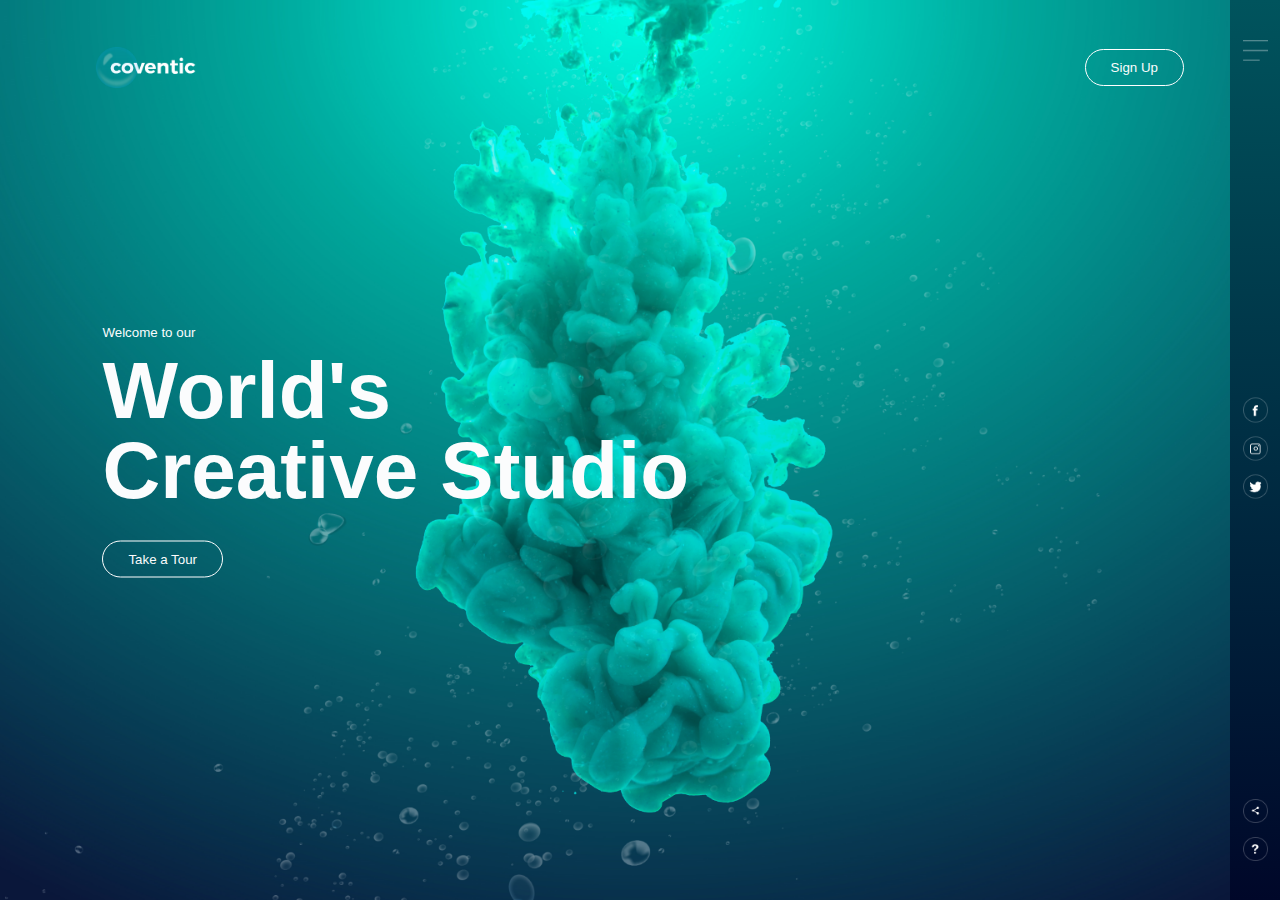
<file: animated/index.html>
<!DOCTYPE html>
<html lang="en">
<head>
    <meta charset="UTF-8">
    <meta name="viewport" content="width=device-width, initial-scale=1.0">
    <title>Document</title>
    <link rel="stylesheet" href="./style.css">
</head>
<body>
    <div class="hero">
        <div class="navbar">
            <img src="images/logo.png" alt="" class="logo">
            <button type="button">Sign Up</button>
        </div>
        <div class="content">
            <small>Welcome to our</small>
            <h1>World's<br>Creative Studio</h1>
            <button type="button">Take a Tour</button>
        </div>
        <div class="side-bar">
            <img src="images/menu.png" alt="" class="menu">

            <div class="social-links">
                <img src="images/fb.png" alt="">
                <img src="images/ig.png" alt="">
                <img src="images/tw.png" alt="">
            </div>

            <div class="useful-links">
                <img src="images/share.png" alt="">
                <img src="images/info.png" alt="">
            </div>

        </div>


        <div class="bubbles">
            <img src="images/bubble.png" alt="">
            <img src="images/bubble.png" alt="">
            <img src="images/bubble.png" alt="">
            <img src="images/bubble.png" alt="">
            <img src="images/bubble.png" alt="">
            <img src="images/bubble.png" alt="">
            <img src="images/bubble.png" alt="">
        </div>
    </div>
</body>
</html>
</file>
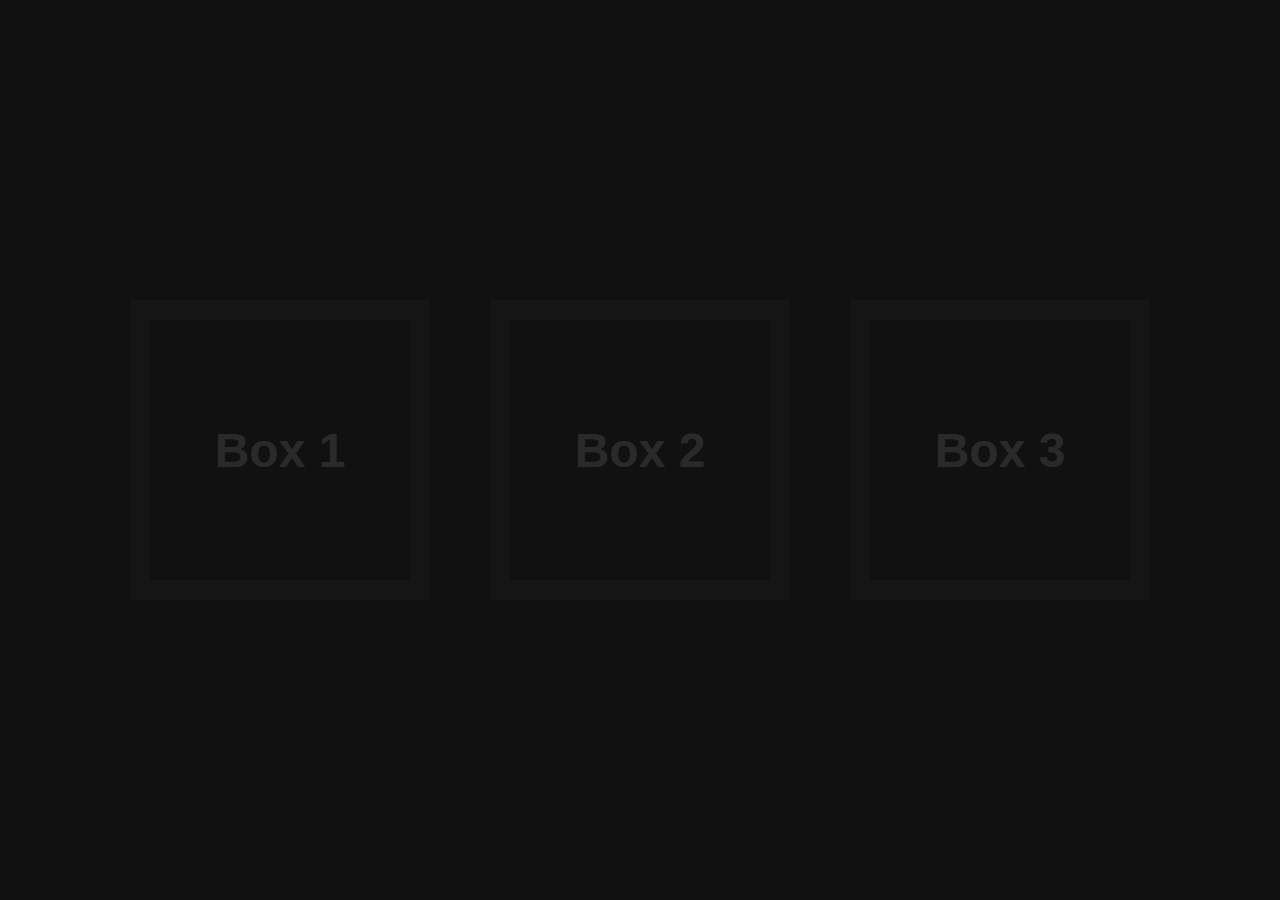
<file: boxShadowExeample/index.html>
<!DOCTYPE html>
<html lang="en">
<head>
    <meta charset="UTF-8">
    <meta name="viewport" content="width=device-width, initial-scale=1.0">
    <link rel="stylesheet" href="./style.css">
    <title>Document</title>
</head>
<body>

    <div class="box">
        <h2>Box 1</h2>
    </div>
    <div class="box">
        <h2>Box 2</h2>
    </div>
    <div class="box">
        <h2>Box 3</h2>
    </div>
    
</body>
</html>
</file>
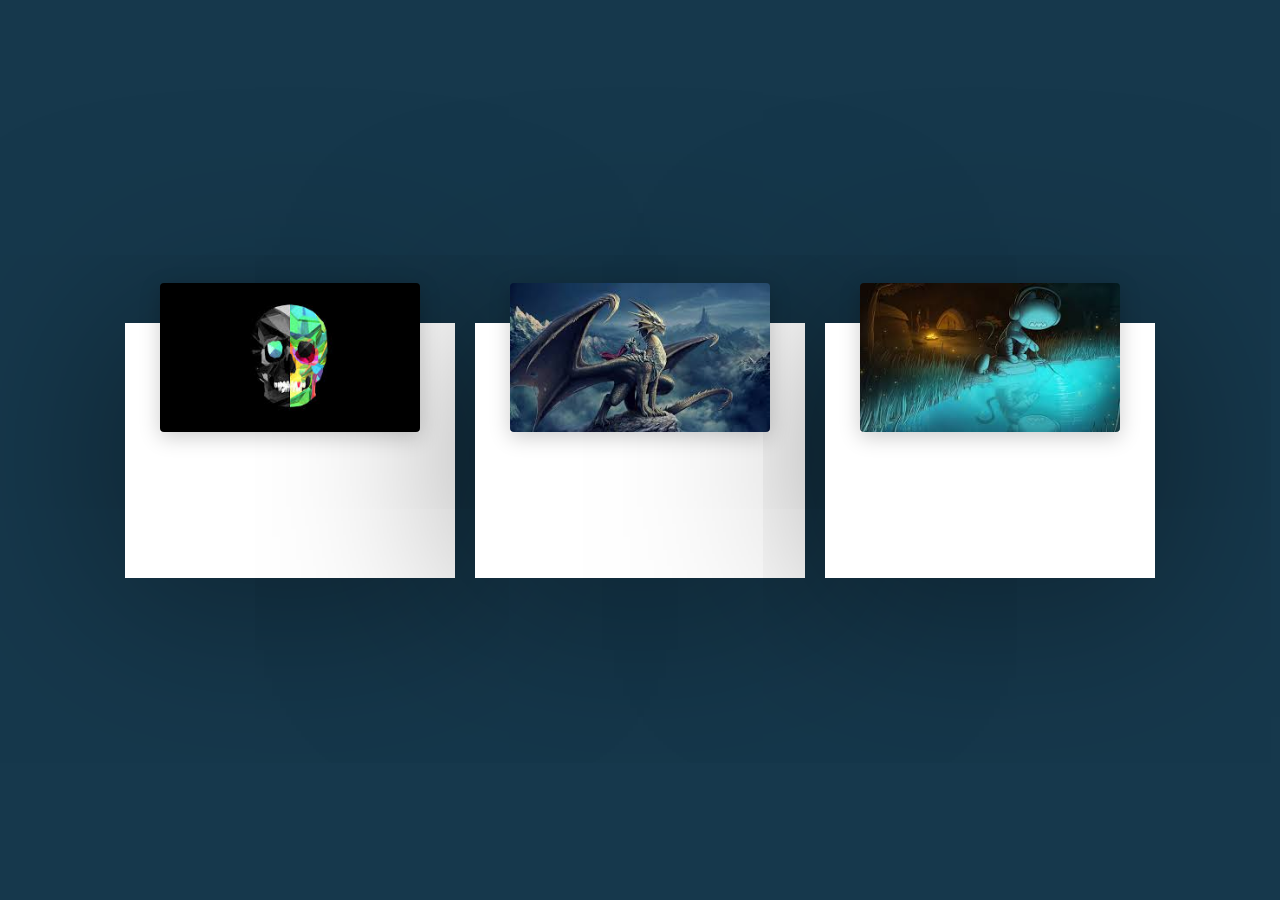
<file: card/index.html>
<!DOCTYPE html>
<html lang="en">
<head>
    <meta charset="UTF-8">
    <meta name="viewport" content="width=device-width, initial-scale=1.0">
    <title>Document</title>
    <link rel="stylesheet" href="./style.css">
</head>
<body>
    <div class="container">
        <div class="card">
            <div class="imgBox">
                <img src="../image/1.jpg" alt="">
            </div>
            <div class="content">
                <h2>Card One</h2>
                <p>Lorem ipsum dolor sit amet, consectetur adipiscing elit,
                     sed do eiusmod tempor incididunt ut labore et dolore magna aliqua.
                      Ut enim ad minim veniam, quis nostrud exercitation ullamco laboris nisi ut aliquip ex ea commodo consequat.
                     Duis aute irure dolor in reprehenderit in voluptate velit esse cillum dolore eu fugiat nulla pariatur. </p>
            </div>
        </div>
        <div class="card">
            <div class="imgBox">
                <img src="../image/2.jpg" alt="">
            </div>
            <div class="content">
                <h2>Card One</h2>
                <p>Lorem ipsum dolor sit amet, consectetur adipiscing elit,
                     sed do eiusmod tempor incididunt ut labore et dolore magna aliqua.
                      Ut enim ad minim veniam, quis nostrud exercitation ullamco laboris nisi ut aliquip ex ea commodo consequat.
                     Duis aute irure dolor in reprehenderit in voluptate velit esse cillum dolore eu fugiat nulla pariatur. </p>
            </div>
        </div>
        <div class="card">
            <div class="imgBox">
                <img src="../image/3.jpg" alt="">
            </div>
            <div class="content">
                <h2>Card One</h2>
                <p>Lorem ipsum dolor sit amet, consectetur adipiscing elit,
                     sed do eiusmod tempor incididunt ut labore et dolore magna aliqua.
                      Ut enim ad minim veniam, quis nostrud exercitation ullamco laboris nisi ut aliquip ex ea commodo consequat.
                     Duis aute irure dolor in reprehenderit in voluptate velit esse cillum dolore eu fugiat nulla pariatur. </p>
            </div>
        </div>
    </div>
</body>
</html>
</file>
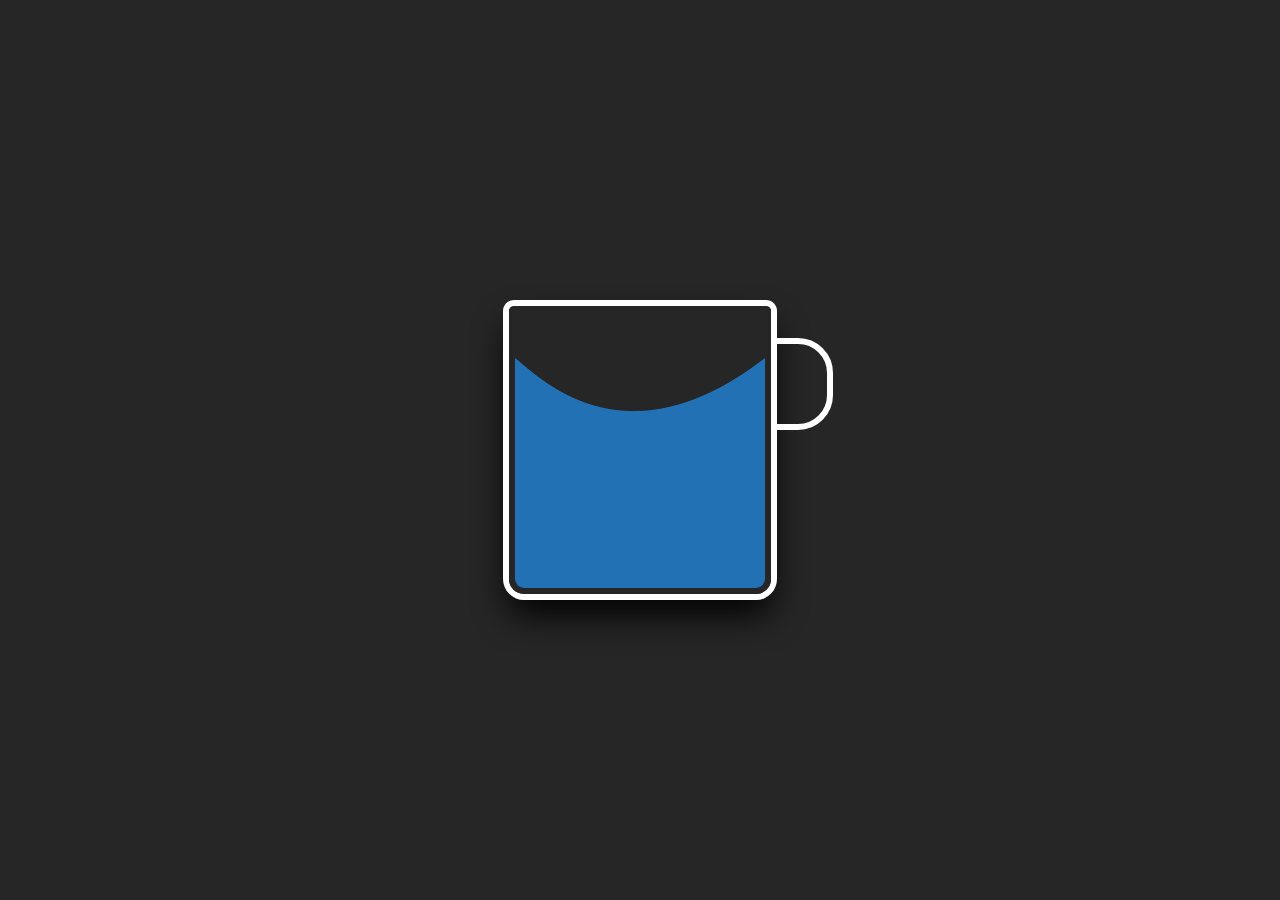
<file: watercup/index.html>
<!DOCTYPE html>
<html lang="en">
<head>
  <meta charset="UTF-8">
  <meta name="viewport" content="width=device-width, initial-scale=1.0">
  <link rel="stylesheet" href="./style.css">
  <title>Document</title>
</head>
<body>
  <div class="cup"></div>
</body>
</html>
</file>
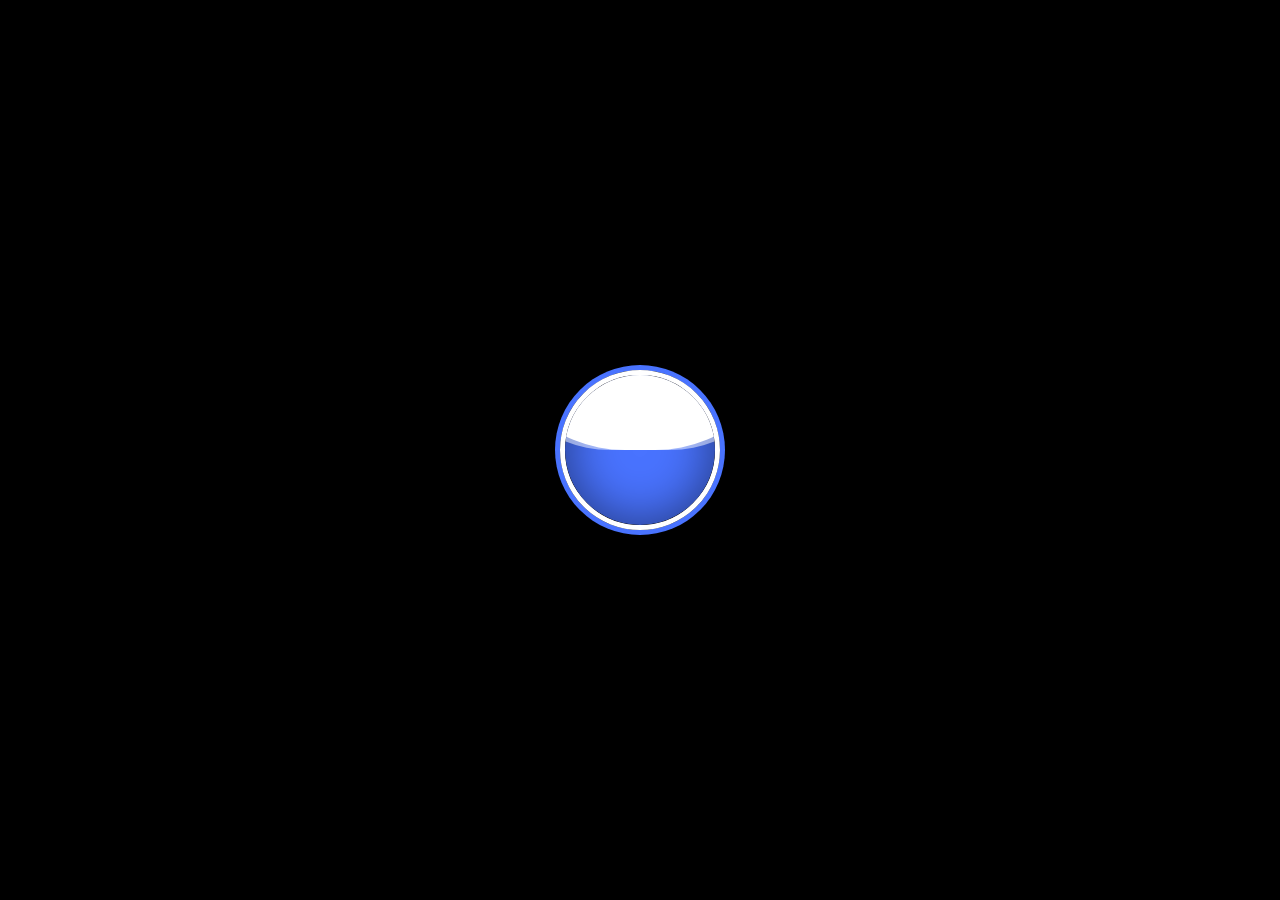
<file: waveLoading/index.html>
<!DOCTYPE html>
<html lang="en">
<head>
  <meta charset="UTF-8">
  <meta name="viewport" content="width=device-width, initial-scale=1.0">
  <title>Document</title>
  <link rel="stylesheet" href="./style.css">
</head>
<body>
  <div class="circle">
    <div class="wave"></div>
  </div>
</body>
</html>
</file>
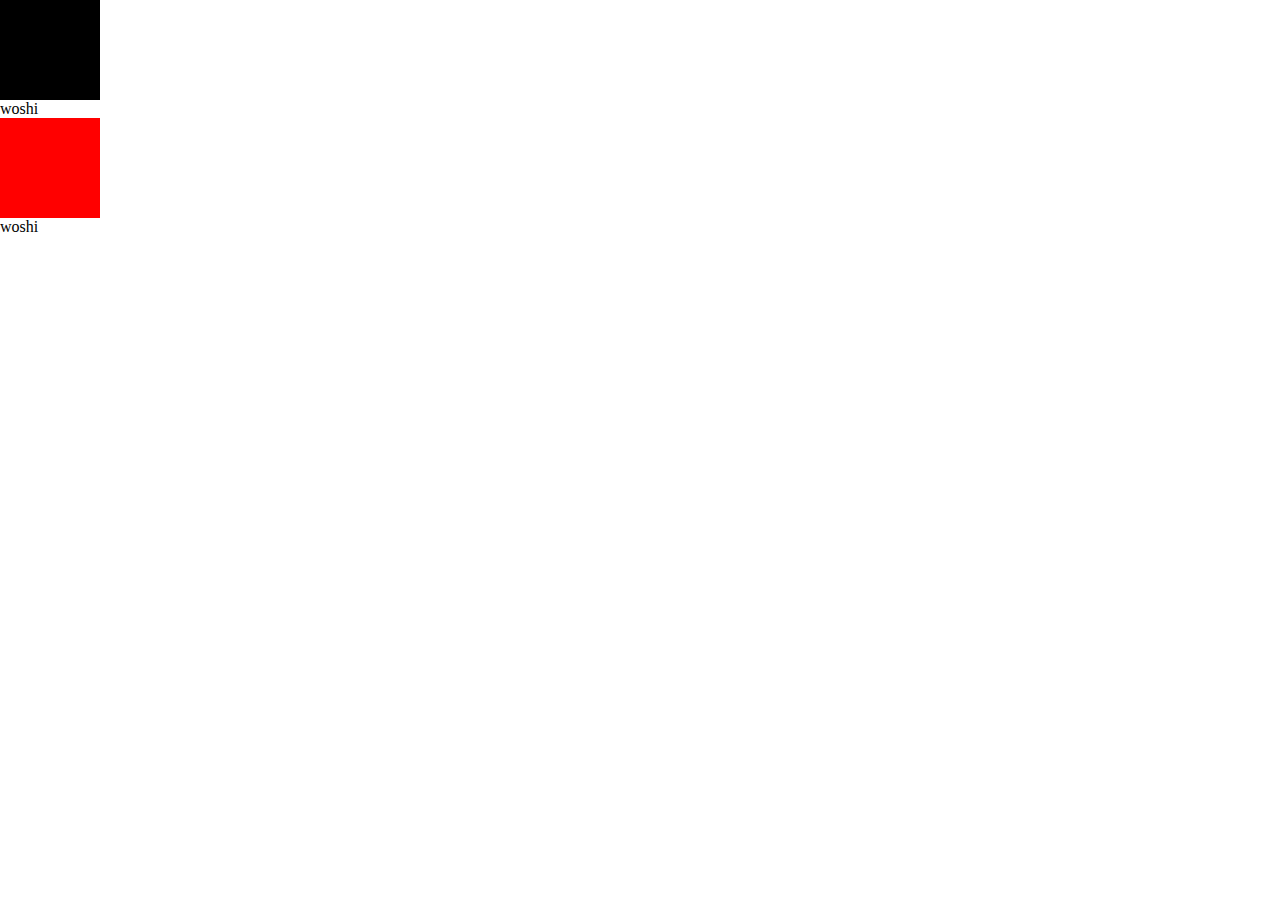
<file: card/test.html>
<!DOCTYPE html>
<html lang="en">
<head>
    <meta charset="UTF-8">
    <meta name="viewport" content="width=device-width, initial-scale=1.0">
    <title>Document</title>
    <style>
        /* 测试position:relative */
        *{
            margin: 0;
            padding: 0;
        }
        .box{
            width: 100px;
            height: 100px;
            /* margin-top: 100px; */
            position: relative;
            background-color: red;
            /* top: -20px;   */
            /* display: block; */
            /* top的位置虽然1调正了，但是占的元素还是不变的 */
        }
        .box1{
            z-index: 1;
            width: 100px;
            height: 100px;
            position: relative;
            background-color: black;
        }
    </style>
</head>
<body>
    <div class="box1"></div>
    <span>woshi</span>
    <div class="box"></div>
    <p>woshi</p>
</body>
</html>
</file>
<file: animated/style.css>
*{
    margin: 0;
    padding: 0;
    font-family: sans-serif;
}
.hero{
    width: 100%;
    height: 100vh;
    background-image: url(images/background.png);
    background-size: cover;
    background-position: center;
    position: relative;
    overflow: hidden;
}
.logo{
    width: 100px;
    cursor: pointer;
}
.navbar{
    width: 85%;
    height: 15%;
    margin: auto;
    display: flex;
    justify-content: space-between;
    align-items: center;
}
button{
    color: #fbfcfd;
    padding: 10px 25px;
    background: transparent;
    border: 1px solid #fff;
    border-radius: 20px;
    outline: none;
    cursor: pointer;
}
.content{
    color: #fbfcfd;
    position: absolute;
    top: 50%;
    left: 8%;
    transform: translateY(-50%);
    z-index: 2;
}
h1{
    font-size: 80px;
    margin: 10px 0 30px;
    line-height: 80px;
}
.side-bar{
    width: 50px;
    height: 100vh;
    background: linear-gradient(#00545d,#000729);
    position: absolute;
    right: 0;
    top: 0;
}
.menu{
    display: block;
    width: 25px;
    margin: 40px auto 0;
    cursor: pointer;
}
.social-links img,.useful-links img{
    width: 25px;
    margin: 5px auto;
    cursor: pointer;
}
.social-links{
    width: 50px;
    text-align: center;
    position: absolute;
    top: 50%;
    transform: translateY(-50%);
}
.useful-links{
    width: 50px;
    text-align: center;
    position: absolute;
    bottom: 30px;
}
.bubbles img{
    width: 50px;
    animation: bubble 7s linear  infinite;
}
.bubbles{
    width: 100%;
    display: flex;
    align-items: center;
    justify-content: space-around;
    position: absolute;
    bottom: -70px;
}

@keyframes bubble{
    0%{
        transform: translateY(0);
        opacity: 0;
    }
    50%{
        opacity: 1;
    }
    70%{
        opacity: 1;
    }
    100%{
        transform: translateY(-80vh);
        opacity: 0;
    }
}
.bubbles img:nth-of-type(1){
    animation-delay: 2s;
    width: 10px;
}
.bubbles img:nth-of-type(2){
    animation-delay: 1s;
    width: 30px;
}
.bubbles img:nth-of-type(3){
    animation-delay: 3s;
    width: 20px;
}
.bubbles img:nth-of-type(4){
    animation-delay: 4.5s;
    width: 15px;
}
.bubbles img:nth-of-type(5){
    animation-delay: 3s;
    width: 40px;
}
.bubbles img:nth-of-type(6){
    animation-delay: 6s;
    width: 15px;
}
.bubbles img:nth-of-type(7){
    animation-delay: 7s;
    width: 30px;
}
</file>
<file: boxShadowExeample/style.css>
*{
    margin: 0;
    padding: 0;
    box-sizing: border-box;
    font-family: sans-serif
}
body{
    display: flex;
    justify-content: center;
    align-items: center;
    min-height: 100vh;
    flex-wrap: wrap;
    background-color: #111;
}
.box{
    position: relative;
    width: 300px;
    height: 300px;
    display: flex;
    justify-content: center;
    align-items: center;
    background: #111;
    border: 20px solid #151515;
    margin: 30px;
    transition: 0.5s;
}
.box:hover{
    box-shadow: 0 40px 0 -20px #19b73e,
                0 -40px 0 -20px #dc0028,
                -40px 0 0 -20px #1328db,
                40px 0 0 -20px #ff560b,
                0 40px 0 -20px #19b73e inset,
                0 -40px 0 -20px #dc0028 inset,
                -40px 0 0 -20px #1328db inset,
                40px 0 0 -20px #ff560b inset;
}
.box h2{
    position: relative;
    color: #fff;
    font-size: 3em;
    opacity: 0.1;
    transition: 0.5s;
}
.box:hover h2{
    opacity: 1;
}
</file>
<file: card/style.css>
*{
    margin: 0;
    padding: 0;
    font-family: Arial, Helvetica, sans-serif;
}
html,body{
    height: 100%;
}
body{
    display: flex;
    align-items: center;
    justify-content: center;
    background-color: #16384c;
}
.container{
    display: flex;
    position: relative;
    width: 1100px;
    justify-content: center;
    align-items: center;
    flex-wrap: wrap;
    padding: 30px;
}
.container .card{
    max-width: 300px;
    position: relative;
    height: 215px;
    background: #fff;
    margin: 30px 10px;
    padding: 20px 15px;
    display: flex;
    flex-direction: column;
    box-shadow: 0 5px 202px rgba(0, 0, 0, 0.5);
    transition: all 0.3s ease-in-out;
}
.container .card:hover{
    height: 420px;
}
.container .card .imgBox{
    position: relative;
    width: 260px;
    height: 260px;
    top: -60px;
    left: 20px;
    z-index: 1;
    box-shadow: 0 5px 20px rgba(0, 0, 0, 0.2);
}
.container .card .imgBox img{
    max-width: 100%;
    height: 100%;
    border-radius: 4px;
}
.container .card .content{
    position: relative;
    margin-top: -140px;
    padding: 10px 15px;
    text-align: center;
    color: #111;
    visibility: hidden;
    opacity: 0;
    transition: all 0.3s ease-in-out;
}
.container .card:hover .content{
    visibility: visible;
    opacity: 1;
    margin-top: -40px;
    transition-delay: 0.3s;
}
</file>
<file: watercup/style.css>
body{
  padding: 0;
  margin: 0;
  background: #262626;
}
.cup{
  position: absolute;
  top: 50%;
  left: 50%;
  transform: translate(-50%,-50%);
  width: 250px;
  height: 280px;
  border: 6px solid #262626;
  border-top: 2px solid transparent;
  border-radius: 15px;
  border-top-left-radius: 5px;
  border-top-right-radius: 5px;
  background: url(water.png);
  background-repeat: repeat-x;
  animation: animate 10s linear infinite;
  box-shadow: 0 0 0 6px #ffffff, 0 20px 35px rgba(0, 0, 0, 1);
}
.cup::before{
  content: '';
  position: absolute;
  width: 50px;
  height: 80px;
  border: 6px solid #ffffff;
  right: -68px;
  top: 30px;
  border-top-right-radius: 35px;
  border-bottom-right-radius: 35px;
}

@keyframes animate{
  0% {
    background-position: 0 150px;
  }
  10% {
    background-position: 1000px -10px;
  }
  40% {
    background-position: 500px 150px;
  }
  80% {
    background-position: 2000px -10px;
  }
  100% {
    background-position: 2500px 150px;
  }
}
</file>
<file: waveLoading/style.css>
body{
  margin: 0;
  padding: 0;
  background-color: #000;
}
.circle{
  position: absolute;
  top: 50%;
  left: 50%;
  transform: translate(-50%,-50%);
  width: 150px;
  height: 150px;
  border: 5px solid #fff;
  box-shadow: 0 0 0 5px #4973ff;
  border-radius: 50%;
  overflow: hidden;
}
.wave{
  position: relative;
  width: 100%;
  height: 100%;
  background: #4973ff;
  border-radius: 50%;
  box-shadow: inset 0 0 50px rgba(0, 0, 0, .5);
}
.wave::before,
.wave::after{
  content: '';
  position: absolute;
  width: 200%;
  height: 200%;
  top: 0;
  left: 50%;
  transform: translate(-50%,-75%);
  background: #000;
}
.wave::before{
  border-radius: 45%;
  background: rgba(255, 255, 255, 1);
  animation: animate 5s linear infinite;
}
.wave::after{
  border-radius: 40%;
  background: rgba(255, 255, 255, .5);
  animation: animate 5s linear infinite;
}
@keyframes animate {
  0% {
    transform: translate(-50%,-76%) rotate(0deg);
  }
  100% {
    transform: translate(-50%,-75%) rotate(360deg);
  }
}
</file>
